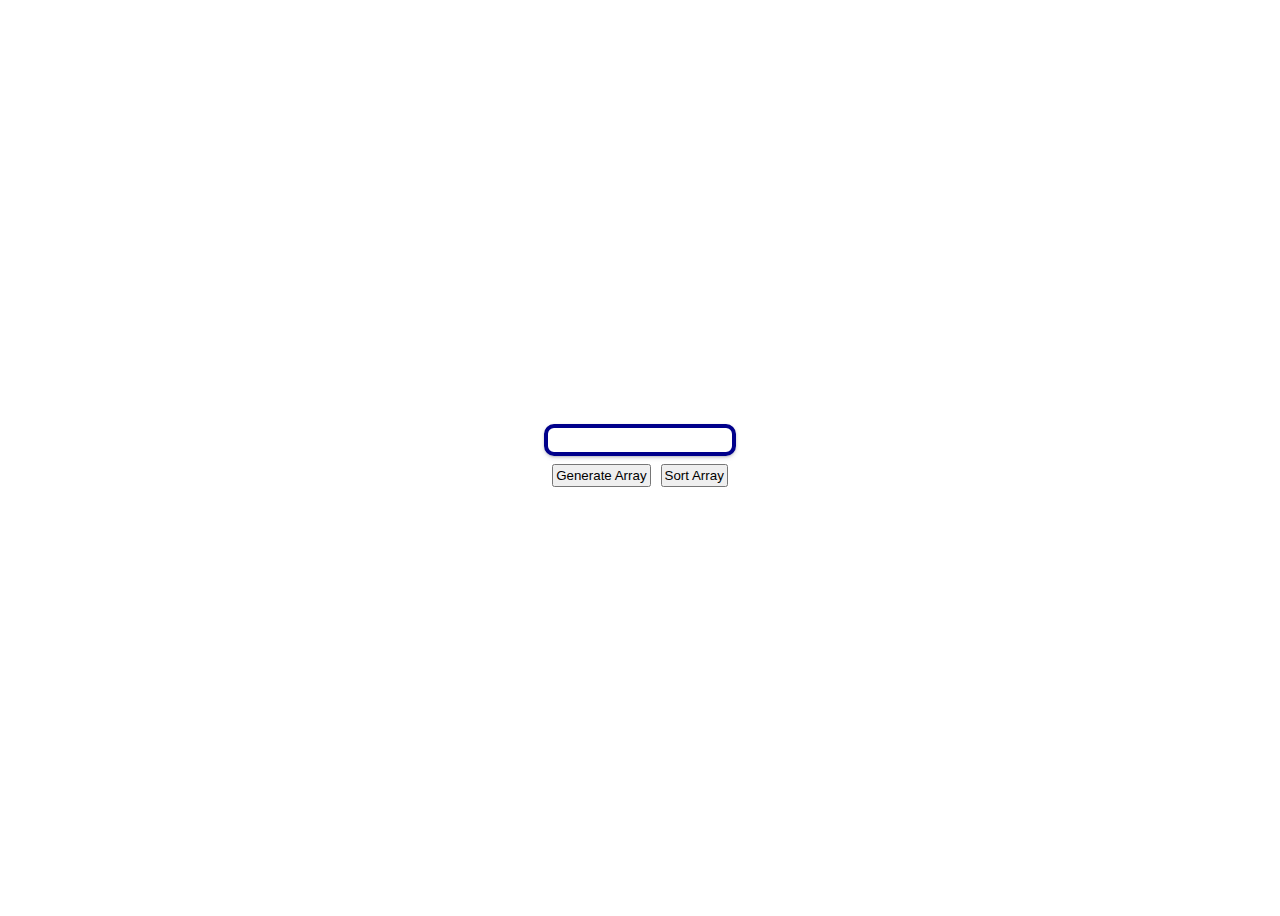
<file: JavaScript/Bubble Sort Visualizer/index.html>
<!DOCTYPE html>
<html lang="en">

<head>
    <meta charset="UTF-8">
    <meta name="viewport" content="width=device-width, initial-scale=1.0">
    <meta http-equiv="X-UA-Compatible" content="ie=edge">
    <title>Sorting Visualizer</title>
    <link rel="stylesheet" href="styles.css">
</head>

<body>
    <main>
        <div id="array-container">
            <div id="starting-array"></div>
        </div>
        <div id="btn-container">
            <button id="generate-btn" type="button">Generate Array</button>
            <button id="sort-btn" type="button">Sort Array</button>
        </div>
    </main>
    <script src="script.js"></script>
</body>

</html>
</file>
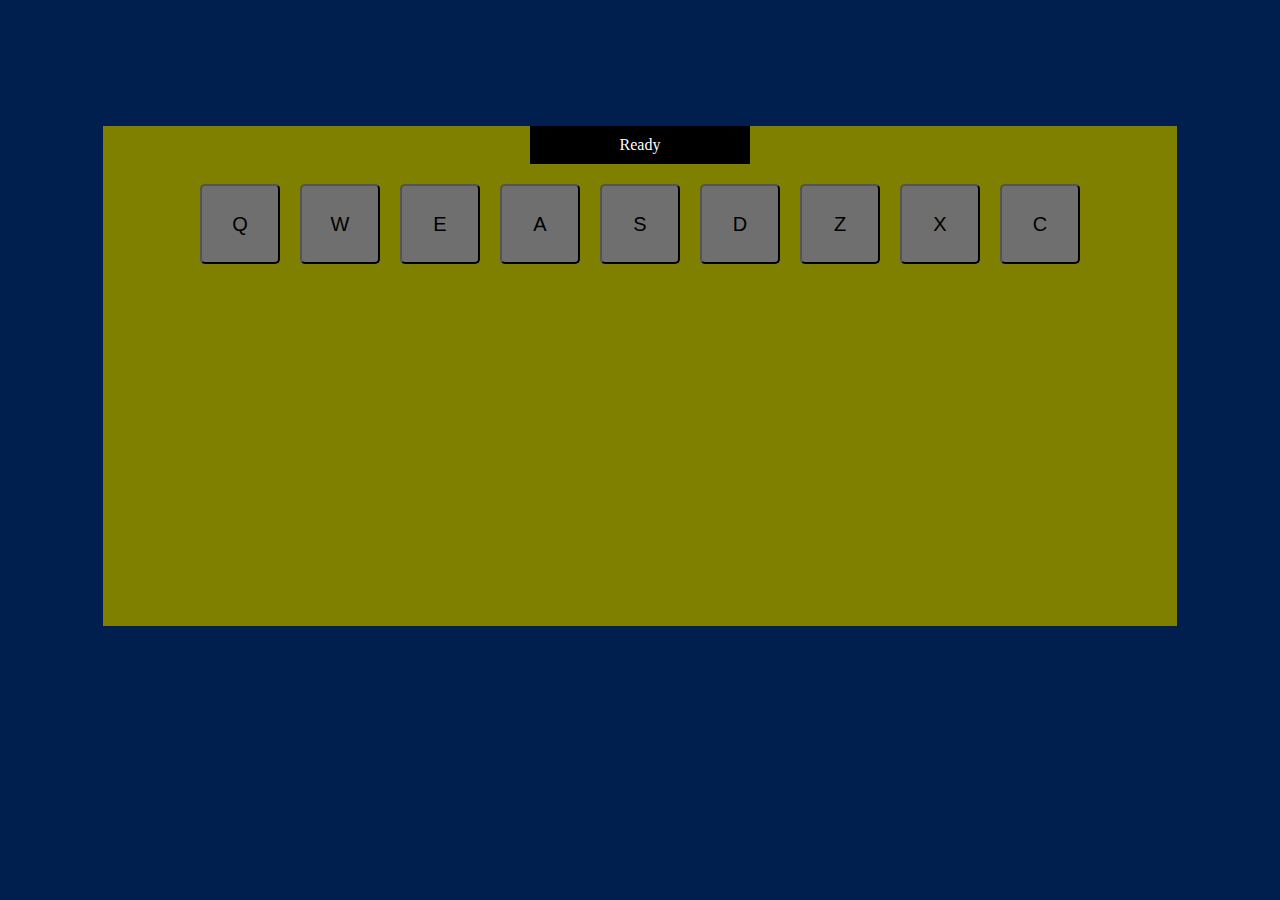
<file: JavaScript/Drum Set/index.html>
<!doctype html>
<html lang="en">
<head>
  <meta charset="utf-8" />
  <title>Drum Machine</title>
  <link rel="stylesheet" href="styles.css">
</head>
<body>
  <div id="drum-machine">
    <p id="display">Ready</p>

    <div id="pad-bank">
      <button class="drum-pad" id="Heater-1">
        Q
        <audio class="clip" id="Q" src="https://cdn.freecodecamp.org/curriculum/drum/Heater-1.mp3"></audio>
      </button>

      <button class="drum-pad" id="Heater-2">
        W
        <audio class="clip" id="W" src="https://cdn.freecodecamp.org/curriculum/drum/Heater-2.mp3"></audio>
      </button>

      <button class="drum-pad" id="Heater-3">
        E
        <audio class="clip" id="E" src="https://cdn.freecodecamp.org/curriculum/drum/Heater-3.mp3"></audio>
      </button>

      <button class="drum-pad" id="Heater-4">
        A
        <audio class="clip" id="A" src="https://cdn.freecodecamp.org/curriculum/drum/Heater-4_1.mp3"></audio>
      </button>

      <button class="drum-pad" id="Clap">
        S
        <audio class="clip" id="S" src="https://cdn.freecodecamp.org/curriculum/drum/Heater-6.mp3"></audio>
      </button>

      <button class="drum-pad" id="Open-HH">
        D
        <audio class="clip" id="D" src="https://cdn.freecodecamp.org/curriculum/drum/Dsc_Oh.mp3"></audio>
      </button>

      <button class="drum-pad" id="Kick-n-Hat">
        Z
        <audio class="clip" id="Z" src="https://cdn.freecodecamp.org/curriculum/drum/Kick_n_Hat.mp3"></audio>
      </button>

      <button class="drum-pad" id="Kick">
        X
        <audio class="clip" id="X" src="https://cdn.freecodecamp.org/curriculum/drum/RP4_KICK_1.mp3"></audio>
      </button>

      <button class="drum-pad" id="Closed-HH">
        C
        <audio class="clip" id="C" src="https://cdn.freecodecamp.org/curriculum/drum/Cev_H2.mp3"></audio>
      </button>
    </div>
  </div>

  <script src="script.js"></script>
</body>
</html>
</file>
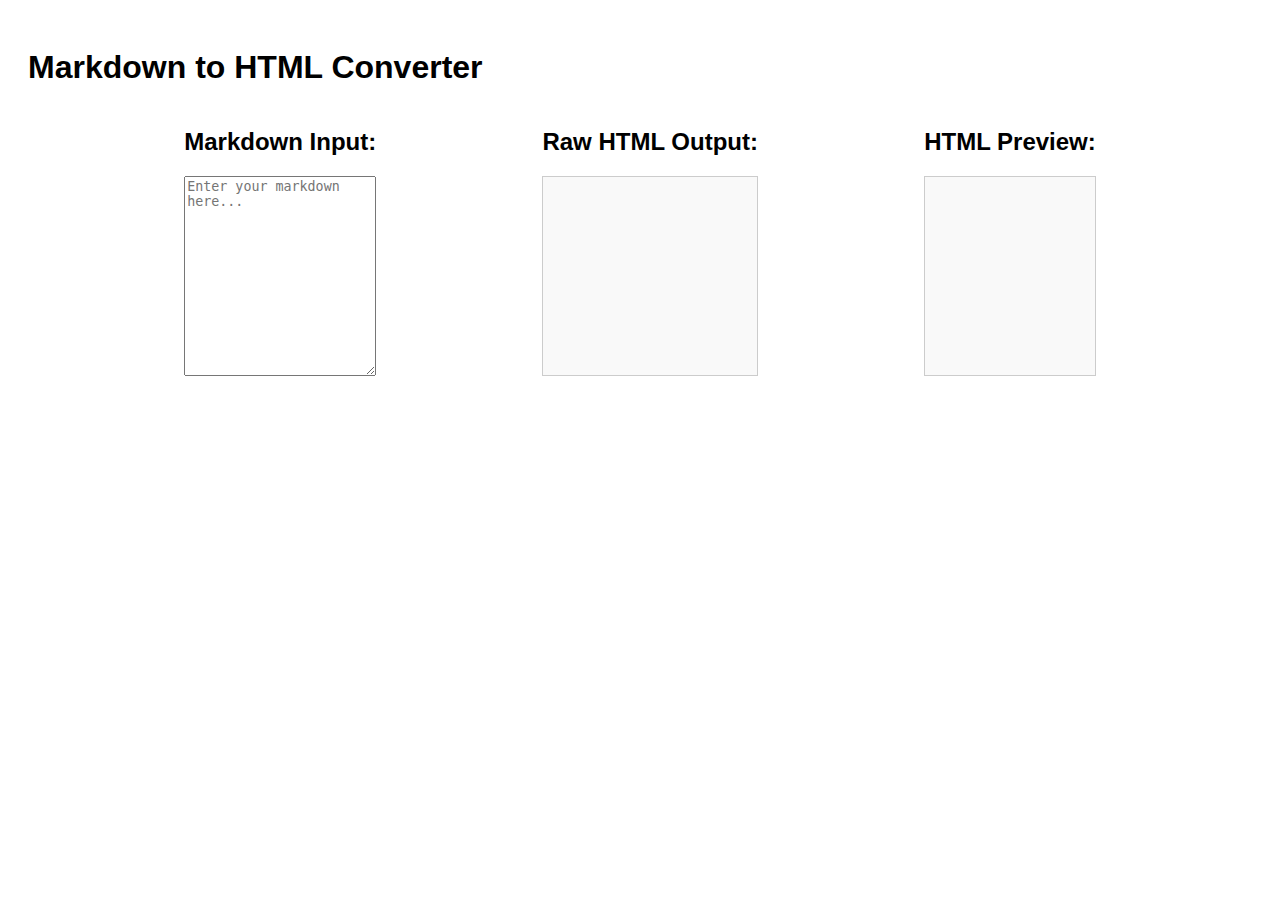
<file: JavaScript/Markdown to HTML Converter/index.html>
<!DOCTYPE html>
<html lang="en">

<head>
    <meta charset="UTF-8">
    <meta name="viewport" content="width=device-width, initial-scale=1.0">
    <title>Markdown to HTML Converter</title>
    <link rel="stylesheet" href="styles.css">
</head>

<body>
    <h1>Markdown to HTML Converter</h1>
    <div id="container">
        <div class="container">
            <h2>Markdown Input:</h2>
            <textarea id="markdown-input" placeholder="Enter your markdown here..."></textarea>
        </div>
        <div class="container">
            <h2>Raw HTML Output:</h2>
            <div id="html-output"></div>
        </div>
        <div class="container">
            <h2>HTML Preview:</h2>
            <div id="preview"></div>
        </div>
    </div>
    <script src="script.js"></script>
</body>

</html>
</file>
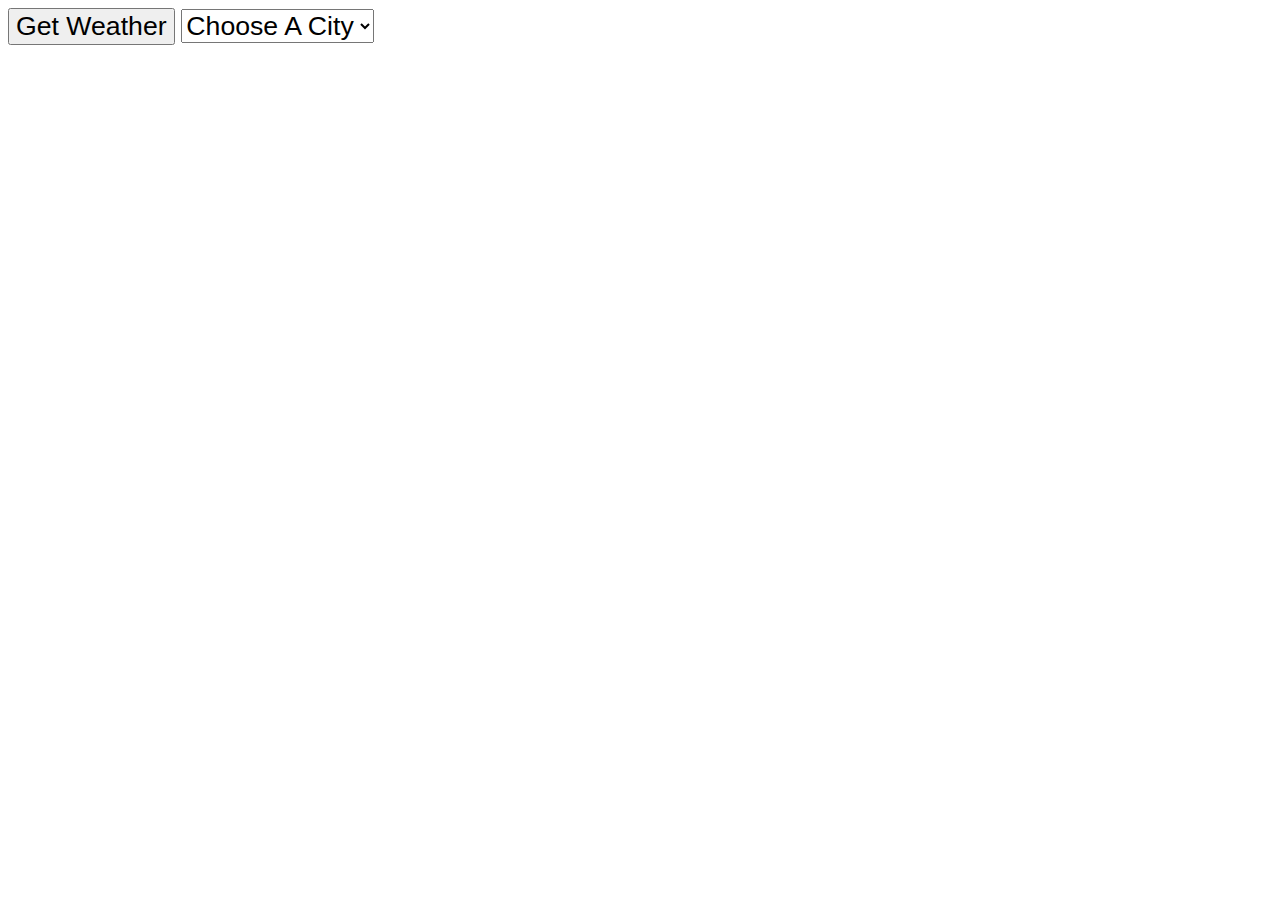
<file: JavaScript/Weather App/index.html>
<!doctype html>
<html lang="en">
  <head>
    <meta charset="utf-8" />
    <title>Weather App</title>
    <link rel="stylesheet" href="styles.css">
  </head>

  <body>
    <div id="input-container">
      <button id="get-weather-btn">
        Get Weather
      </button>
      <select id="location-selector">
        <option value="" selected>Choose A City</option>
        <option value="new york">New York</option>
        <option value="los angeles">Los Angeles</option>
        <option value="chicago">Chicago</option>
        <option value="paris">Paris</option>
        <option value="tokyo">Tokyo</option>
        <option value="london">London</option>
      </select>
    </div>
    <div id="weather-card">
      <img id="weather-icon">
      <div id="main-temperature">
      </div>
      <div id="feels-like">
      </div>
      <div id="humidity">
      </div>
      <div id="wind">
      </div>
      <div id="wind-gust">
      </div>
      <div id="weather-main">
      </div>
      <div id="location">
      </div>
    </div>
    <script src="script.js"></script>
  </body>
</html>
</file>
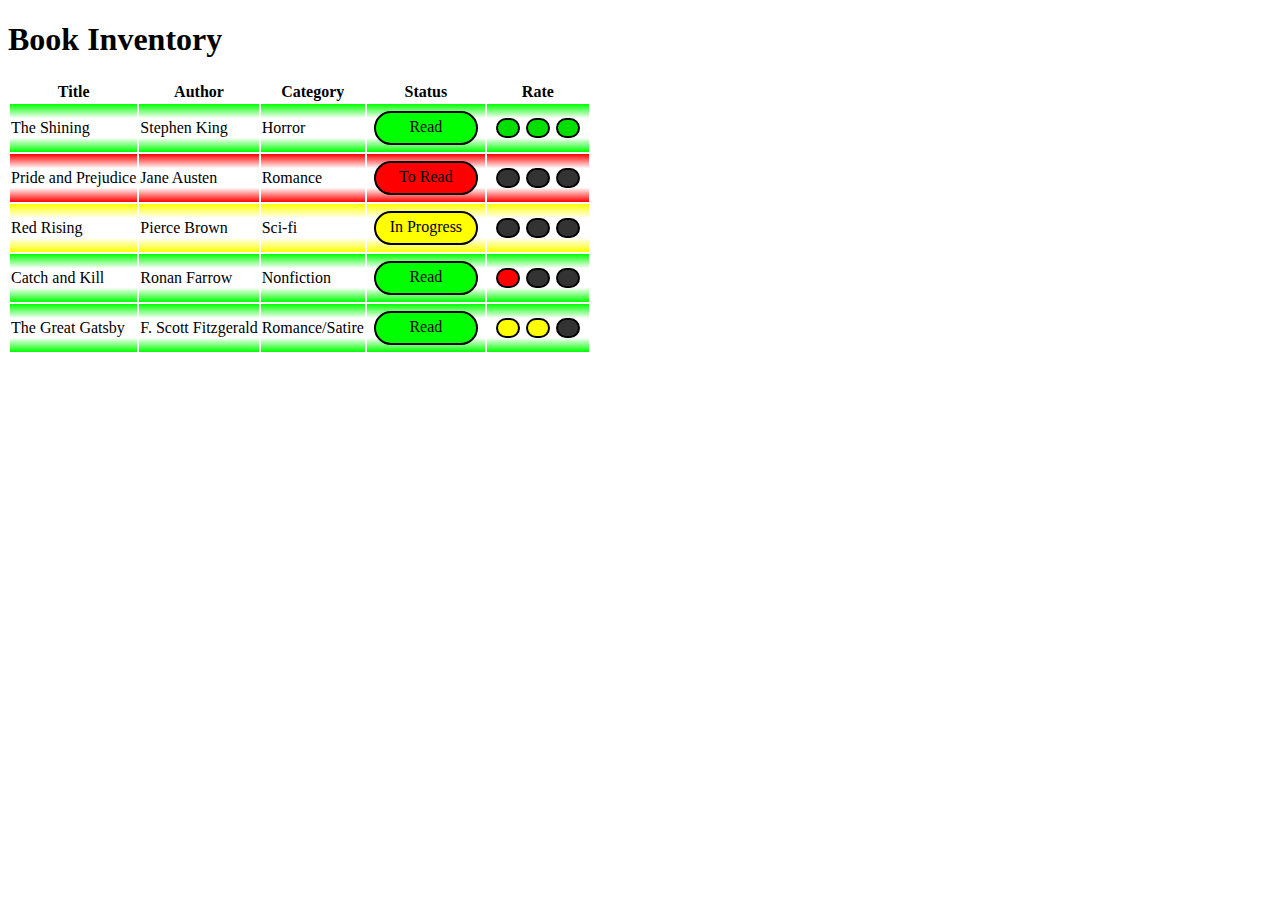
<file: Responsive Web Design/Book Inventory App/index.html>
<!DOCTYPE html>
<html lang="en">

<head>
  <meta charset="utf-8">
  <title>Book Inventory</title>
  <link rel="stylesheet" href="styles.css">
</head>

<body>
  <h1>Book Inventory</h1>
  <table>
    <thead>
      <tr>
        <th>Title</th>
        <th>Author</th>
      <th>Category</th>
        <th>Status</th>
        <th>Rate</th>
      </tr>
    </thead>
    <tbody>
      <tr class="read">
        <td>The Shining</td>
        <td>Stephen King</td>
        <td>Horror</td>
        <td><span class="status">Read</span></td>
        <td>
          <span class="rate three">
            <span></span>
            <span></span>
            <span></span>
          </span>
        </td>
      </tr>
      <tr class="to-read">
        <td>Pride and Prejudice</td>
        <td>Jane Austen</td>
        <td>Romance</td>
        <td><span class="status">To Read</span></td>
        <td>
          <span class="rate">
            <span></span>
            <span></span>
            <span></span>
          </span>
        </td>
      </tr>
      <tr class="in-progress">
        <td>Red Rising</td>
        <td>Pierce Brown</td>
        <td>Sci-fi</td>
        <td><span class="status">In Progress</span></td>
        <td>
          <span class="rate">
            <span></span>
            <span></span>
            <span></span>
          </span>
        </td>
      </tr>
      <tr class="read">
        <td>Catch and Kill</td>
        <td>Ronan Farrow</td>
        <td>Nonfiction</td>
        <td><span class="status">Read</span></td>
        <td>
          <span class="rate one">
            <span></span>
            <span></span>
            <span></span>
          </span>
        </td>
      </tr>
      <tr class="read">
        <td>The Great Gatsby</td>
        <td>F. Scott Fitzgerald</td>
        <td>Romance/Satire</td>
        <td><span class="status">Read</span></td>
        <td>
          <span class="rate two">
            <span></span>
            <span></span>
            <span></span>
          </span>
        </td>
      </tr>
    </tbody>
  </table>

</body>

</html>
</file>
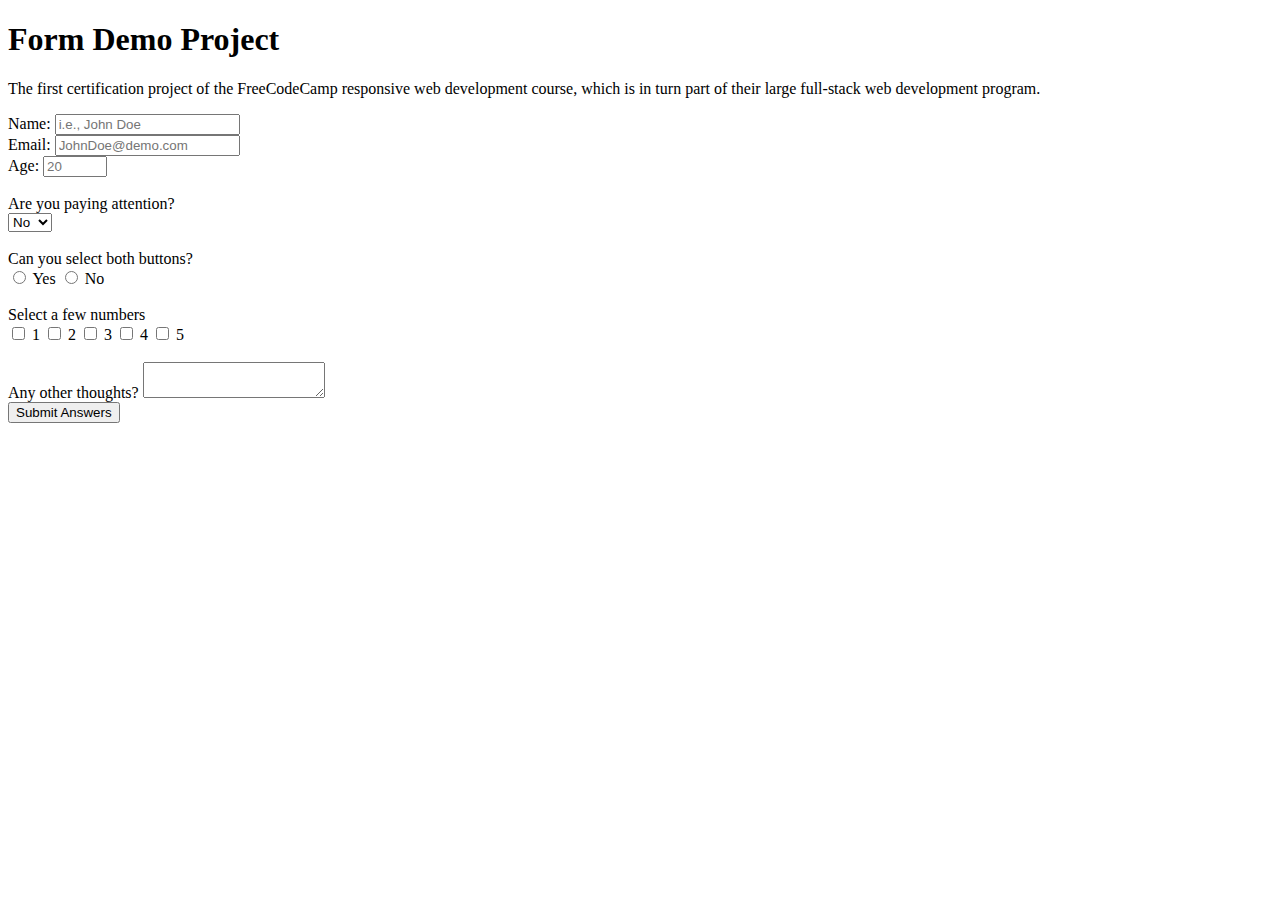
<file: Responsive Web Design/Build a Survey Form/Index.html>
<!DOCTYPE html>
<html lang="en">
  <head>
    <meta charset="UTF-8" />
    <title>Survey Form</title>
  </head>

  <body>
    <h1 id="title">Form Demo Project</h1>
    <p id="description">The first certification project of the FreeCodeCamp responsive web development course, which is in turn part of their large full-stack web development program.</p>
    <form id="survey-form">
      <label for="name" id="name-label">Name:</label>
      <input type="text" id="name" placeholder="i.e., John Doe" required />
      <br />
      <label for="email" id="email-label">Email:</label>
      <input type="email" id="email" placeholder="JohnDoe@demo.com" required />
      <br />
      <label for="number" id="number-label">Age:</label>
      <input type="number" id="number" min="3" max="100" placeholder="20" />
      <br />
      <br />
      <label for="dropdown">Are you paying attention?</label>
      <br />
      <select id="dropdown">
        <option>Yes</option>
        <option selected>No</option>
      </select>
      <br />
      <br />
      <label for="mcq">Can you select both buttons?</label>
      <br />
      <input type="radio" id="button-yes" name="mcq" value="yes" />
      <label for="button-yes">Yes</label>
      <input type="radio" id="button-no" name="mcq" value="no"/>
      <label for="button-no">No</label>
      <br />
      <br />
      <label for="boxes">Select a few numbers</label>
      <br />
      <input type="checkbox" id="1" name="boxes" value="1" />
      <label for="1">1</label>
      <input type="checkbox" id="2" name="boxes" value="2" />
      <label for="2">2</label>
      <input type="checkbox" id="3" name="boxes" value="3" />
      <label for="3">3</label>
      <input type="checkbox" id="4" name="boxes" value="4" />
      <label for="4">4</label>
      <input type="checkbox" id="5" name="boxes" value="5" />
      <label for="5">5</label>
      <br />
      <br />
      <label for="comments">Any other thoughts?</label>
      <textarea id="comments"></textarea>
      <br />
      <button id="submit">Submit Answers</button>
    </form>
  </body>
</html>
</file>
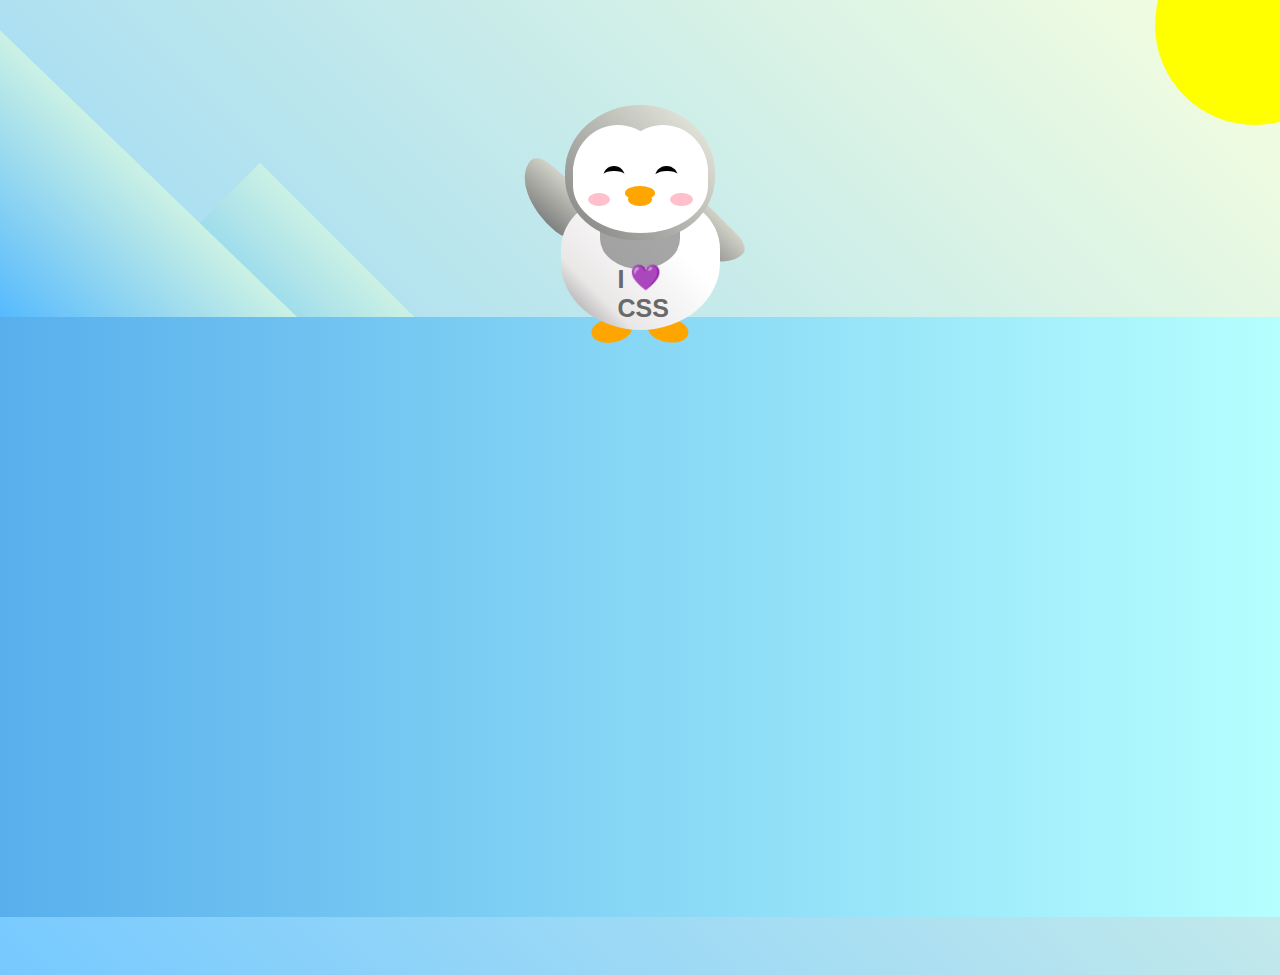
<file: Responsive Web Design/Flappy Penguin/index.html>
<!DOCTYPE html>
<html lang="en">
  <head>
    <meta charset="UTF-8" />
    <link rel="stylesheet" href="./styles.css" />
    <title>Penguin</title>
    <meta name="viewport" content="width=device-width, initial-scale=1.0" />
  </head>

  <body>
    <div class="left-mountain"></div>
    <div class="back-mountain"></div>
    <div class="sun"></div>
    <div class="penguin">
      <div class="penguin-head">
        <div class="face left"></div>
        <div class="face right"></div>
        <div class="chin"></div>
        <div class="eye left">
          <div class="eye-lid"></div>
        </div>
        <div class="eye right">
          <div class="eye-lid"></div>
        </div>
        <div class="blush left"></div>
        <div class="blush right"></div>
        <div class="beak top"></div>
        <div class="beak bottom"></div>
      </div>
      <div class="shirt">
        <div>💜</div>
        <p>I CSS</p>
      </div> 
      <div class="penguin-body">
        <div class="arm left"></div>
        <div class="arm right"></div>
        <div class="foot left"></div>
        <div class="foot right"></div>
      </div>
    </div>

    <div class="ground"></div>
  </body>
</html>
</file>
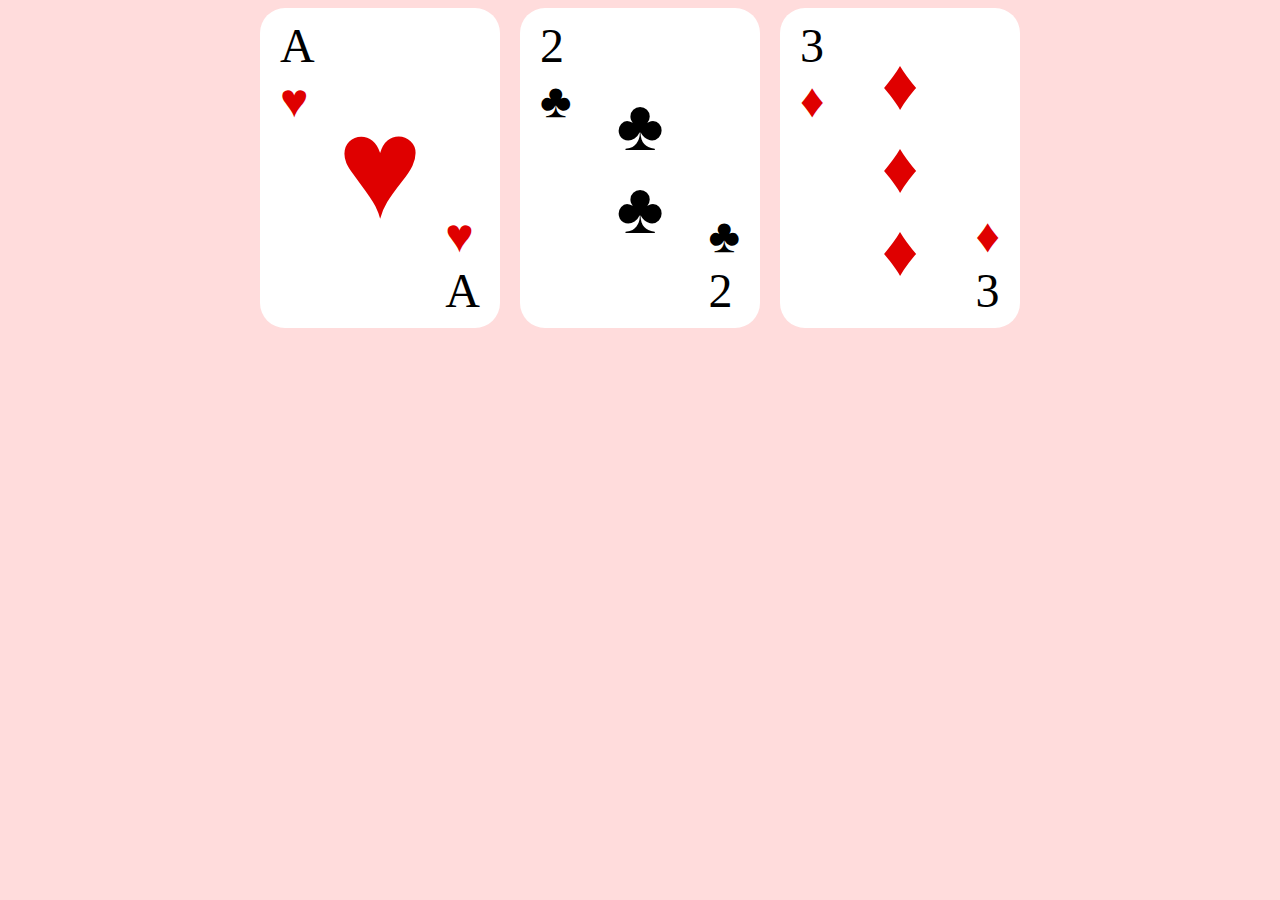
<file: Responsive Web Design/Page of Playing Cards/index.html>
<!DOCTYPE html>
<html lang="en">

<head>
  <meta charset="UTF-8">
  <meta name="viewport" content="width=device-width, initial-scale=1.0">
  <title>Playing Cards</title>
  <link rel="stylesheet" href="styles.css">
</head>

<body>
  <main id="playing-cards">
    <div class="card">
      <div class="left">A<div class="heart">♥</div></div>
      <div class="middle"><div class="heart big">♥</div></div>
      <div class="right"><div class="heart">♥</div>A</div>
    </div>
    <div class="card">
      <div class="left">2<div class="club">♣</div></div>
      <div class="middle"><div class="club med">♣</div> <div class="club med">♣</div></div>
      <div class="right"><div class="club">♣</div>2</div>
    </div>
    <div class="card">
      <div class="left">3<div class="diamond">♦</div></div>
      <div class="middle"><div class="diamond med">♦</div><div class="diamond med">♦</div><div class="diamond med">♦</div></div>
      <div class="right"><div class="diamond">♦</div>3</div>
    </div>
  </main>
</body>

</html>
</file>
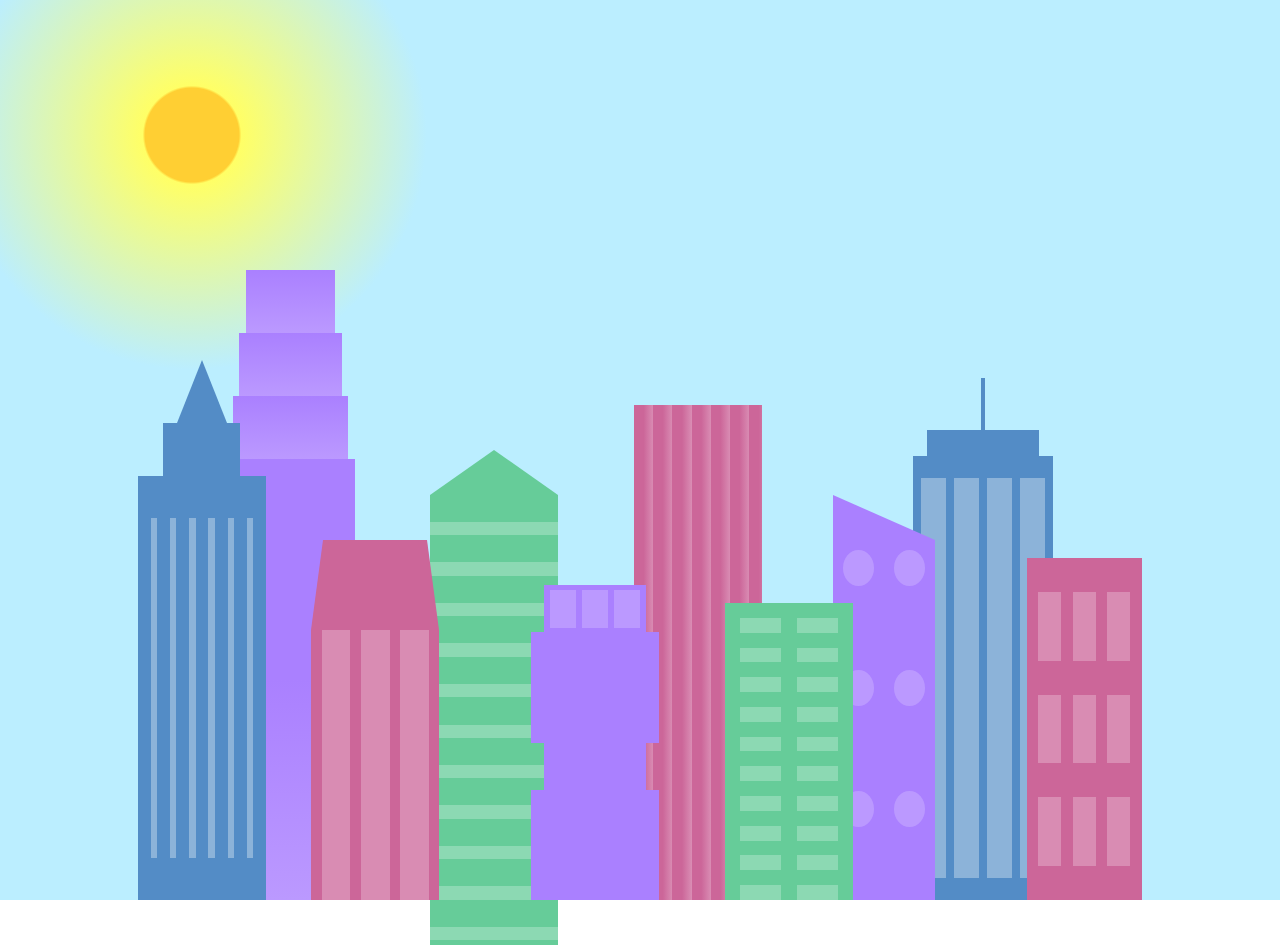
<file: Responsive Web Design/Skyline/index.html>
<!DOCTYPE html>
<html lang="en">    
  <head>
    <meta charset="UTF-8">
    <title>City Skyline</title>
    <link href="styles.css" rel="stylesheet" />   
  </head>

  <body>
    <div class="background-buildings sky">
      <div></div>
      <div></div>
      <div class="bb1 building-wrap">
        <div class="bb1a bb1-window"></div>
        <div class="bb1b bb1-window"></div>
        <div class="bb1c bb1-window"></div>
        <div class="bb1d"></div>
      </div>
      <div class="bb2">
        <div class="bb2a"></div>
        <div class="bb2b"></div>
      </div>
      <div class="bb3"></div>
      <div></div>
      <div class="bb4 building-wrap">
        <div class="bb4a"></div>
        <div class="bb4b"></div>
        <div class="bb4c window-wrap">
          <div class="bb4-window"></div>
          <div class="bb4-window"></div>
          <div class="bb4-window"></div>
          <div class="bb4-window"></div>
        </div>
      </div>
      <div></div>
      <div></div>
    </div>

    <div class="foreground-buildings">
      <div></div>
      <div></div>
      <div class="fb1 building-wrap">
        <div class="fb1a"></div>
        <div class="fb1b"></div>
        <div class="fb1c"></div>
      </div>
      <div class="fb2">
        <div class="fb2a"></div>
        <div class="fb2b window-wrap">
          <div class="fb2-window"></div>
          <div class="fb2-window"></div>
          <div class="fb2-window"></div>
        </div>
      </div>
      <div></div>
      <div class="fb3 building-wrap">
        <div class="fb3a window-wrap">
          <div class="fb3-window"></div>
          <div class="fb3-window"></div>
          <div class="fb3-window"></div>
        </div>
        <div class="fb3b"></div>
        <div class="fb3a"></div>
        <div class="fb3b"></div>
      </div>
      <div class="fb4">
        <div class="fb4a"></div>
        <div class="fb4b">
          <div class="fb4-window"></div>
          <div class="fb4-window"></div>
          <div class="fb4-window"></div>
          <div class="fb4-window"></div>
          <div class="fb4-window"></div>
          <div class="fb4-window"></div>
        </div>
      </div>
      <div class="fb5"></div>
      <div class="fb6"></div>
      <div></div>
      <div></div>
    </div>
  </body>
</html>
</file>
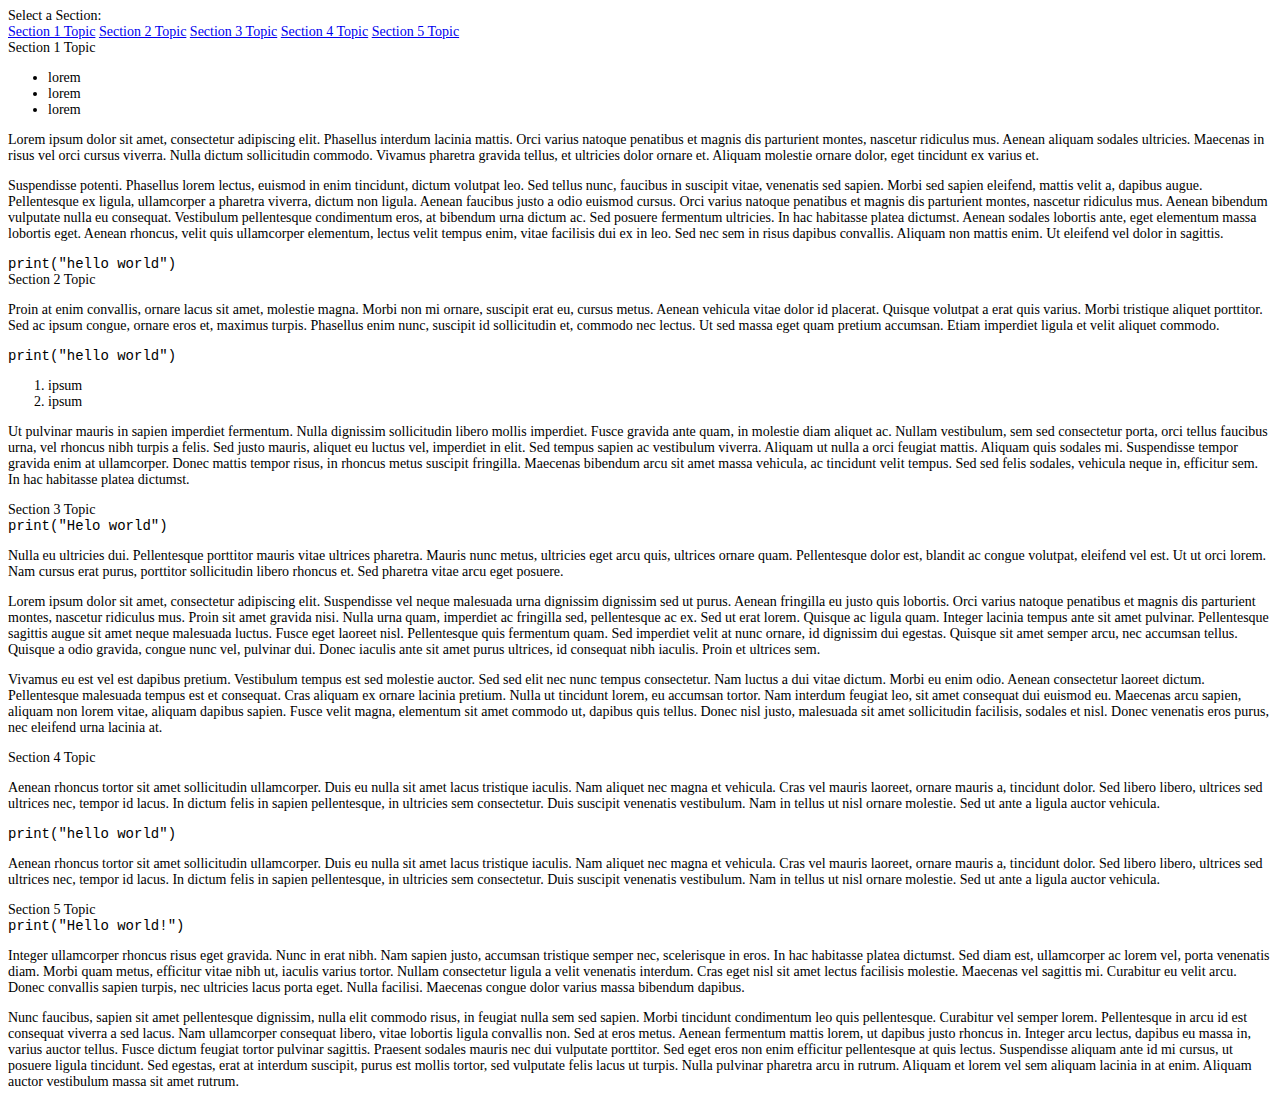
<file: Responsive Web Design/Technical Documentation Page/index.html>
<!DOCTYPE html>
<html lang="en">
  <head>
    <meta charset="UTF-8" />
    <title>Technical Documentation Page</title>
    <link rel="stylesheet" href="styles.css">
  </head>

  <body>
    <nav id="navbar">
      <header>Select a Section:</header>
      <a class="nav-link" href="#Section_1_Topic">Section 1 Topic</a>
      <a class="nav-link" href="#Section_2_Topic">Section 2 Topic</a>
      <a class="nav-link" href="#Section_3_Topic">Section 3 Topic</a>
      <a class="nav-link" href="#Section_4_Topic">Section 4 Topic</a>
      <a class="nav-link" href="#Section_5_Topic">Section 5 Topic</a>
    </nav>
    <main id="main-doc">
      <section class="main-section" id="Section_1_Topic">
        <header>Section 1 Topic</header>
        <ul>
          <li>lorem</li>
          <li>lorem</li>
          <li>lorem</li>
        </ul>
        <p>Lorem ipsum dolor sit amet, consectetur adipiscing elit. Phasellus interdum lacinia mattis. Orci varius natoque penatibus et magnis dis parturient montes, nascetur ridiculus mus. Aenean aliquam sodales ultricies. Maecenas in risus vel orci cursus viverra. Nulla dictum sollicitudin commodo. Vivamus pharetra gravida tellus, et ultricies dolor ornare et. Aliquam molestie ornare dolor, eget tincidunt ex varius et.</p>
        <p>Suspendisse potenti. Phasellus lorem lectus, euismod in enim tincidunt, dictum volutpat leo. Sed tellus nunc, faucibus in suscipit vitae, venenatis sed sapien. Morbi sed sapien eleifend, mattis velit a, dapibus augue. Pellentesque ex ligula, ullamcorper a pharetra viverra, dictum non ligula. Aenean faucibus justo a odio euismod cursus. Orci varius natoque penatibus et magnis dis parturient montes, nascetur ridiculus mus. Aenean bibendum vulputate nulla eu consequat. Vestibulum pellentesque condimentum eros, at bibendum urna dictum ac. Sed posuere fermentum ultricies. In hac habitasse platea dictumst. Aenean sodales lobortis ante, eget elementum massa lobortis eget. Aenean rhoncus, velit quis ullamcorper elementum, lectus velit tempus enim, vitae facilisis dui ex in leo. Sed nec sem in risus dapibus convallis. Aliquam non mattis enim. Ut eleifend vel dolor in sagittis.</p>
        <code>print("hello world")</code>
      </section>
      <section class="main-section" id="Section_2_Topic">
        <header>Section 2 Topic</header>
        <p>Proin at enim convallis, ornare lacus sit amet, molestie magna. Morbi non mi ornare, suscipit erat eu, cursus metus. Aenean vehicula vitae dolor id placerat. Quisque volutpat a erat quis varius. Morbi tristique aliquet porttitor. Sed ac ipsum congue, ornare eros et, maximus turpis. Phasellus enim nunc, suscipit id sollicitudin et, commodo nec lectus. Ut sed massa eget quam pretium accumsan. Etiam imperdiet ligula et velit aliquet commodo.</p>
        <code>print("hello world")</code>
        <ol>
          <li>ipsum</li>
          <li>ipsum</li>
        </ol>
        <p>Ut pulvinar mauris in sapien imperdiet fermentum. Nulla dignissim sollicitudin libero mollis imperdiet. Fusce gravida ante quam, in molestie diam aliquet ac. Nullam vestibulum, sem sed consectetur porta, orci tellus faucibus urna, vel rhoncus nibh turpis a felis. Sed justo mauris, aliquet eu luctus vel, imperdiet in elit. Sed tempus sapien ac vestibulum viverra. Aliquam ut nulla a orci feugiat mattis. Aliquam quis sodales mi. Suspendisse tempor gravida enim at ullamcorper. Donec mattis tempor risus, in rhoncus metus suscipit fringilla. Maecenas bibendum arcu sit amet massa vehicula, ac tincidunt velit tempus. Sed sed felis sodales, vehicula neque in, efficitur sem. In hac habitasse platea dictumst.</p>
      </section>
      <section class="main-section" id="Section_3_Topic">
        <header>Section 3 Topic</header>
        <code>print("Helo world")</code>
        <p>Nulla eu ultricies dui. Pellentesque porttitor mauris vitae ultrices pharetra. Mauris nunc metus, ultricies eget arcu quis, ultrices ornare quam. Pellentesque dolor est, blandit ac congue volutpat, eleifend vel est. Ut ut orci lorem. Nam cursus erat purus, porttitor sollicitudin libero rhoncus et. Sed pharetra vitae arcu eget posuere.</p>
        <p>Lorem ipsum dolor sit amet, consectetur adipiscing elit. Suspendisse vel neque malesuada urna dignissim dignissim sed ut purus. Aenean fringilla eu justo quis lobortis. Orci varius natoque penatibus et magnis dis parturient montes, nascetur ridiculus mus. Proin sit amet gravida nisi. Nulla urna quam, imperdiet ac fringilla sed, pellentesque ac ex. Sed ut erat lorem. Quisque ac ligula quam. Integer lacinia tempus ante sit amet pulvinar. Pellentesque sagittis augue sit amet neque malesuada luctus. Fusce eget laoreet nisl. Pellentesque quis fermentum quam. Sed imperdiet velit at nunc ornare, id dignissim dui egestas. Quisque sit amet semper arcu, nec accumsan tellus. Quisque a odio gravida, congue nunc vel, pulvinar dui. Donec iaculis ante sit amet purus ultrices, id consequat nibh iaculis. Proin et ultrices sem.</p>
        <p>Vivamus eu est vel est dapibus pretium. Vestibulum tempus est sed molestie auctor. Sed sed elit nec nunc tempus consectetur. Nam luctus a dui vitae dictum. Morbi eu enim odio. Aenean consectetur laoreet dictum. Pellentesque malesuada tempus est et consequat. Cras aliquam ex ornare lacinia pretium. Nulla ut tincidunt lorem, eu accumsan tortor. Nam interdum feugiat leo, sit amet consequat dui euismod eu. Maecenas arcu sapien, aliquam non lorem vitae, aliquam dapibus sapien. Fusce velit magna, elementum sit amet commodo ut, dapibus quis tellus. Donec nisl justo, malesuada sit amet sollicitudin facilisis, sodales et nisl. Donec venenatis eros purus, nec eleifend urna lacinia at.</p>
      </section>
      <section class="main-section" id="Section_4_Topic">
        <header>Section 4 Topic</header>
        <p>Aenean rhoncus tortor sit amet sollicitudin ullamcorper. Duis eu nulla sit amet lacus tristique iaculis. Nam aliquet nec magna et vehicula. Cras vel mauris laoreet, ornare mauris a, tincidunt dolor. Sed libero libero, ultrices sed ultrices nec, tempor id lacus. In dictum felis in sapien pellentesque, in ultricies sem consectetur. Duis suscipit venenatis vestibulum. Nam in tellus ut nisl ornare molestie. Sed ut ante a ligula auctor vehicula.</p>
        <code>print("hello world")</code>
        <p>Aenean rhoncus tortor sit amet sollicitudin ullamcorper. Duis eu nulla sit amet lacus tristique iaculis. Nam aliquet nec magna et vehicula. Cras vel mauris laoreet, ornare mauris a, tincidunt dolor. Sed libero libero, ultrices sed ultrices nec, tempor id lacus. In dictum felis in sapien pellentesque, in ultricies sem consectetur. Duis suscipit venenatis vestibulum. Nam in tellus ut nisl ornare molestie. Sed ut ante a ligula auctor vehicula.</p>
      </section>
      <section class="main-section" id="Section_5_Topic">
        <header>Section 5 Topic</header>
        <code>print("Hello world!")</code>
        <p>Integer ullamcorper rhoncus risus eget gravida. Nunc in erat nibh. Nam sapien justo, accumsan tristique semper nec, scelerisque in eros. In hac habitasse platea dictumst. Sed diam est, ullamcorper ac lorem vel, porta venenatis diam. Morbi quam metus, efficitur vitae nibh ut, iaculis varius tortor. Nullam consectetur ligula a velit venenatis interdum. Cras eget nisl sit amet lectus facilisis molestie. Maecenas vel sagittis mi. Curabitur eu velit arcu. Donec convallis sapien turpis, nec ultricies lacus porta eget. Nulla facilisi. Maecenas congue dolor varius massa bibendum dapibus.</p>
        <p>Nunc faucibus, sapien sit amet pellentesque dignissim, nulla elit commodo risus, in feugiat nulla sem sed sapien. Morbi tincidunt condimentum leo quis pellentesque. Curabitur vel semper lorem. Pellentesque in arcu id est consequat viverra a sed lacus. Nam ullamcorper consequat libero, vitae lobortis ligula convallis non. Sed at eros metus. Aenean fermentum mattis lorem, ut dapibus justo rhoncus in. Integer arcu lectus, dapibus eu massa in, varius auctor tellus. Fusce dictum feugiat tortor pulvinar sagittis. Praesent sodales mauris nec dui vulputate porttitor. Sed eget eros non enim efficitur pellentesque at quis lectus. Suspendisse aliquam ante id mi cursus, ut posuere ligula tincidunt. Sed egestas, erat at interdum suscipit, purus est mollis tortor, sed vulputate felis lacus ut turpis. Nulla pulvinar pharetra arcu in rutrum. Aliquam et lorem vel sem aliquam lacinia in at enim. Aliquam auctor vestibulum massa sit amet rutrum.</p>
      </section>
    </main>
  </body>
</html>
</file>
<file: JavaScript/Bubble Sort Visualizer/styles.css>
* {
    box-sizing: border-box;
}

main {
    height: 100vh;
    display: flex;
    justify-content: center;
    flex-direction: column;
    align-items: center;
}

#array-container {
    max-height: 95vh;
    display: flex;
    flex-direction: column;
    flex-wrap: wrap;
    gap: 2px;

}

#array-container>div {
    min-width: 8rem;
    height: 2rem;
    box-shadow: rgba(50, 50, 93, 0.25) 0px 2px 5px -1px, rgba(0, 0, 0, 0.3) 0px 1px 3px -1px;
    border-radius: 10px;
    margin-bottom: 0.2rem;
    border: 2px solid darkgray;
    display: flex;
    justify-content: space-evenly;
    align-items: center;
}

#starting-array {
    border: 4px solid darkblue !important;
}

#btn-container {
    display: flex;
    justify-content: space-around;
}

button {
    padding: 2px;
    margin: 5px;
}

span {
    border-radius: 2px;
    padding: 0.5px;
    margin: 0
}

@media (min-width: 430px) {
  #array-container>div {
    min-width: 12rem;    
  }
  span {
    padding: 1px;
    margin: 1px;
  }
}
</file>
<file: JavaScript/Drum Set/styles.css>
body {
    background-color: #001F4F;
  }
  
  #drum-machine {
    background-color: #7F7F00;
    width: 85%;
    height: 500px;
    margin: 10% auto;
    text-align: center;
  }
  
  #display {
    background: black;
    color: white;
    padding: 10px;
    margin: 10px auto;
    width: 200px;
  }
  
  #pad-bank {
    display: flex;
    flex-wrap: wrap;
    justify-content: center;
  }
  
  .drum-pad {
    width: 80px;
    height: 80px;
    margin: 10px;
    font-size: 20px;
    cursor: pointer;
    border-radius: 5px;
    background-color: #6F6F6F;
    transition: all 0.15s ease;
  }
  
  .drum-pad:active {
    background-color: #AFAFAF;
    transition: all 0.15s ease;
  }
</file>
<file: JavaScript/Markdown to HTML Converter/styles.css>
* {
    box-sizing: border-box;
}
body {
    font-family: Arial, sans-serif;
    padding: 20px;
}
#markdown-input {
    width: 100%;
    height: 100px;
}
#html-output, #preview {
    height: 100px;
    display: inline-block;
    width: 100%;
    border: 1px solid #ccc;
    padding: 10px;
    margin: auto;
    white-space: pre-wrap;
    background-color: #f9f9f9;
}
@media (min-width: 600px) {
    #markdown-input, #html-output, #preview {
        height: 200px;
        margin: 0;
   }
    #container {
        display: flex;
        justify-content: space-evenly;
        gap: 10px;
   }
}
</file>
<file: JavaScript/Weather App/styles.css>
* {
    font-size: 20pt;
}
</file>
<file: Responsive Web Design/Book Inventory App/styles.css>
tr[class="read"] {
    background: linear-gradient(#00FF00, #FFF 30%, #FFF 70%, #00FF00);
  }
  
  tr[class="in-progress"] {
    background: linear-gradient(#FFFF00, #FFF 30%, #FFF 70%, #FFFF00);
  }
  
  tr[class="to-read"] {
    background: linear-gradient(#FF0000, #FFF 30%, #FFF 70%, #FF0000);
  }
  
  span {
    display: inline-block;
  }
  
  tr[class="to-read"] span[class="status"] {
      border: 2px solid black;
    background: linear-gradient(red);
  }
  
  tr[class="in-progress"] span[class="status"] {
      border: 2px solid black;
    background: linear-gradient(yellow);
  }
  
  tr[class="read"] span[class="status"] {
      border: 2px solid black;
    background: linear-gradient(#00FF00);
  }
  
  span[class="status"] {
    border: 2px solid black;
    border-radius: 30px;
    padding: 5px;
    margin: 6px;
  }
  
  span[class~="one"] > :first-child {
    background: linear-gradient(red);
  }
  
  span[class~="two"] > :first-child,  span[class~="two"] > :nth-child(2) {
    background: linear-gradient(yellow);
  }
  
  span[class~="three"] > span {
    background: linear-gradient(#00DF00);
  }
  
  span[class="status"], span[class^="rate"] {
    height: 20px;
    width: 90px;
    text-align: center;
    padding: 5px;
  }
  
  span[class^="rate"] > span {
    border: 2px solid black;
    width: 20px;
    height: 16px;
    border-radius: 15px;
    background-color: #333;
    margin: 1px;
  }
</file>
<file: Responsive Web Design/Flappy Penguin/styles.css>
:root {
    --penguin-face: white;
    --penguin-picorna: orange;
    --penguin-skin: gray;
  }
  
  body {
    background: linear-gradient(45deg, rgb(118, 201, 255), rgb(247, 255, 222));
    margin: 0;
    padding: 0;
    width: 100%;
    height: 100vh;
    overflow: hidden;
  }
  
  .left-mountain {
    width: 300px;
    height: 300px;
    background: linear-gradient(rgb(203, 241, 228), rgb(80, 183, 255));
    position: absolute;
    transform: skew(0deg, 44deg);
    z-index: 2;
    margin-top: 100px;
  }
  
  .back-mountain {
    width: 300px;
    height: 300px;
    background: linear-gradient(rgb(203, 241, 228), rgb(47, 170, 255));
    position: absolute;
    z-index: 1;
    transform: rotate(45deg);
    left: 110px;
    top: 225px;
  }
  
  .sun {
    width: 200px;
    height: 200px;
    background-color: yellow;
    position: absolute;
    border-radius: 50%;
    top: -75px;
    right: -75px;
  }
  
  .penguin {
    width: 300px;
    height: 300px;
    margin: auto;
    margin-top: 75px;
    z-index: 4;
    position: relative;
    transition: transform 1s ease-in-out 0ms;
  }
  
  .penguin * {
    position: absolute;
  }
  
  .penguin:active {
    transform: scale(1.5);
    cursor: not-allowed;
  }
  
  .penguin-head {
    width: 50%;
    height: 45%;
    background: linear-gradient(
      45deg,
      var(--penguin-skin),
      rgb(239, 240, 228)
    );
    border-radius: 70% 70% 65% 65%;
    top: 10%;
    left: 25%;
    z-index: 1;
  }
  
  .face {
    width: 60%;
    height: 70%;
    background-color: var(--penguin-face);
    border-radius: 70% 70% 60% 60%;
    top: 15%;
  }
  
  .face.left {
    left: 5%;
  }
  
  .face.right {
    right: 5%;
  }
  
  .chin {
    width: 90%;
    height: 70%;
    background-color: var(--penguin-face);
    top: 25%;
    left: 5%;
    border-radius: 70% 70% 100% 100%;
  }
  
  .eye {
    width: 15%;
    height: 17%;
    background-color: black;
    top: 45%;
    border-radius: 50%;
  }
  
  .eye.left {
    left: 25%;
  }
  
  .eye.right {
    right: 25%;
  }
  
  .eye-lid {
    width: 150%;
    height: 100%;
    background-color: var(--penguin-face);
    top: 25%;
    left: -23%;
    border-radius: 50%;
  }
  
  .blush {
    width: 15%;
    height: 10%;
    background-color: pink;
    top: 65%;
    border-radius: 50%;
  }
  
  .blush.left {
    left: 15%;
  }
  
  .blush.right {
    right: 15%;
  }
  
  .beak {
    height: 10%;
    background-color: var(--penguin-picorna);
    border-radius: 50%;
  }
  
  .beak.top {
    width: 20%;
    top: 60%;
    left: 40%;
  }
  
  .beak.bottom {
    width: 16%;
    top: 65%;
    left: 42%;
  }
  
  .shirt {
    font: bold 25px Helvetica, sans-serif;
    top: 165px;
    left: 127.5px;
    z-index: 1;
    color: #6a6969;
  }
  
  .shirt div {
    font-weight:  initial;
    top: 22.5px;
    left: 12px;
  }
  
  .penguin-body {
    width: 53%;
    height: 45%;
    background: linear-gradient(
      45deg,
      rgb(134, 133, 133) 0%,
      rgb(234, 231, 231) 25%,
      white 67%
    );
    border-radius: 80% 80% 100% 100%;
    top: 40%;
    left: 23.5%;
  }
  
  .penguin-body::before {
    content: "";
    position: absolute;
    width: 50%;
    height: 45%;
    background-color: var(--penguin-skin);
    top: 10%;
    left: 25%;
    border-radius: 0% 0% 100% 100%;
    opacity: 70%;
  }
  
  .arm {
    width: 30%;
    height: 60%;
    background: linear-gradient(
      90deg,
      var(--penguin-skin),
      rgb(209, 210, 199)
    );
    border-radius: 30% 30% 30% 120%;
    z-index: -1;
  }
  
  .arm.left {
    top: 35%;
    left: 5%;
    transform-origin: top left; 
    transform: rotate(130deg) scaleX(-1);
    animation: 3s linear infinite wave;
  }
  
  .arm.right {
    top: 0%;
    right: -5%;
    transform: rotate(-45deg);
  }
  
  @keyframes wave {
    10% {
      transform: rotate(110deg) scaleX(-1);
    }
    20% {
      transform: rotate(130deg) scaleX(-1);
    }
    30% {
      transform: rotate(110deg) scaleX(-1);
    }
    40% {
      transform: rotate(130deg) scaleX(-1);
    }
  }
  
  .foot {
    width:  15%;
    height: 30%;
    background-color: var(--penguin-picorna);
    top: 85%;
    border-radius: 50%;
    z-index: -1;
  }
  
  .foot.left {
    left: 25%;
    transform: rotate(80deg);
  }
  
  .foot.right {
    right: 25%;
    transform: rotate(-80deg);
  }
  
  .ground {
    width: 100vw;
    height: calc(100vh - 300px);
    background: linear-gradient(90deg, rgb(88, 175, 236), rgb(182, 255, 255));
    z-index: 3;
    position: absolute;
    margin-top: -58px;
  }
</file>
<file: Responsive Web Design/Page of Playing Cards/styles.css>
body {
    background-color: rgb(255,220,220);
  }
  
  #playing-cards {
    display: flex;
    flex-wrap: wrap;
    gap: 20px;
    justify-content: center;
  }
  
  .card {
    display: flex;
    flex-direction: row;
    justify-content: space-between;
    height: 300px;
    width: 200px;
    background-color: #FFFFFF;
    border-radius: 25px;
    padding: 10px 20px;
  }
  
  .left {
    align-self: flex-start;
  }
  
  .right {
    align-self: flex-end;
  }
  
  .middle {
    align-self: center;
    display: flex;
    flex-direction: column;
  }
  
  .card div {
    font-size: 3rem;
  }
  
  .diamond, .heart {
    color: #DF0000;
  }
  
  div.big {
    font-size: 9rem;
  }
  
  div.med {
    font-size: 4.5rem;
  }
</file>
<file: Responsive Web Design/Skyline/styles.css>
:root {
    --building-color1: #aa80ff;
    --building-color2: #66cc99;
    --building-color3: #cc6699;
    --building-color4: #538cc6;
    --window-color1: #bb99ff;
    --window-color2: #8cd9b3;
    --window-color3: #d98cb3;
    --window-color4: #8cb3d9;
  }
  
  * {
    box-sizing: border-box;
  }
  
  body {
    height: 100vh;
    margin: 0;
    overflow: hidden;
  }
  
  .background-buildings, .foreground-buildings {
    width: 100%;
    height: 100%;
    display: flex;
    align-items: flex-end;
    justify-content: space-evenly;
    position: absolute;
    top: 0;
  }
  
  .building-wrap {
    display: flex;
    flex-direction: column;
    align-items: center;
  }
  
  .window-wrap {
    display: flex;
    align-items: center;
    justify-content: space-evenly;
  }
  
  .sky {
    background: radial-gradient(
        closest-corner circle at 15% 15%,
        #ffcf33,
        #ffcf33 20%,
        #ffff66 21%,
        #bbeeff 100%
      );
  }
  
  /* BACKGROUND BUILDINGS - "bb" stands for "background building" */
  .bb1 {
    width: 10%;
    height: 70%;
  }
  
  .bb1a {
    width: 70%;
  }
    
  .bb1b {
    width: 80%;
  }
    
  .bb1c {
    width: 90%;
  }
  
  .bb1d {
    width: 100%;
    height: 70%;
    background: linear-gradient(
        var(--building-color1) 50%,
        var(--window-color1)
      );
  }
  
  .bb1-window {
    height: 10%;
    background: linear-gradient(
        var(--building-color1),
        var(--window-color1)
      );
  }
  
  .bb2 {
    width: 10%;
    height: 50%;
  }
  
  .bb2a {
    border-bottom: 5vh solid var(--building-color2);
    border-left: 5vw solid transparent;
    border-right: 5vw solid transparent;
  }
  
  .bb2b {
    width: 100%;
    height: 100%;
    background: repeating-linear-gradient(
        var(--building-color2),
        var(--building-color2) 6%,
        var(--window-color2) 6%,
        var(--window-color2) 9%
      );
  }
  
  .bb3 {
    width: 10%;
    height: 55%;
    background: repeating-linear-gradient(
        90deg,
        var(--building-color3),
        var(--building-color3),
        var(--window-color3) 15%
      );
  }
  
  .bb4 {
    width: 11%;
    height: 58%;
  }
  
  .bb4a {
    width: 3%;
    height: 10%;
    background-color: var(--building-color4);
  }
  
  .bb4b {
    width: 80%;
    height: 5%;
    background-color: var(--building-color4);
  }
    
  .bb4c {
    width: 100%;
    height: 85%;
    background-color: var(--building-color4);
  }
  
  .bb4-window {
    width: 18%;
    height: 90%;
    background-color: var(--window-color4);
  }
  
  /* FOREGROUND BUILDINGS - "fb" stands for "foreground building" */
  .fb1 {
    width: 10%;
    height: 60%;
  }
  
  .fb1a {
    border-bottom: 7vh solid var(--building-color4);
    border-left: 2vw solid transparent;
    border-right: 2vw solid transparent;
  }
  
  .fb1b {
    width: 60%;
    height: 10%;
    background-color: var(--building-color4);
  }
    
  .fb1c {
    width: 100%;
    height: 80%;
    background: repeating-linear-gradient(
        90deg,
        var(--building-color4),
        var(--building-color4) 10%,
        transparent 10%,
        transparent 15%
      ),
      repeating-linear-gradient(
        var(--building-color4),
        var(--building-color4) 10%,
        var(--window-color4) 10%,
        var(--window-color4) 90%
      );
  }
  
  .fb2 {
    width: 10%;
    height: 40%;
  }
  
  .fb2a {
    width: 100%;
    border-bottom: 10vh solid var(--building-color3);
    border-left: 1vw solid transparent;
    border-right: 1vw solid transparent;
  }
  
  .fb2b {
    width: 100%;
    height: 75%;
    background-color: var(--building-color3);
  }
  
  .fb2-window {
    width: 22%;
    height: 100%;
    background-color: var(--window-color3);
  }
  
  .fb3 {
    width: 10%;
    height: 35%;
  }
    
  .fb3a {
    width: 80%;
    height: 15%;
    background-color: var(--building-color1);
  }
    
  .fb3b {
    width: 100%;
    height: 35%;
    background-color: var(--building-color1);
  }
  
  .fb3-window {
    width: 25%;
    height: 80%;
    background-color: var(--window-color1);
  }
  
  .fb4 {
    width: 8%;
    height: 45%;
    position: relative;
    left: 10%;
  }
  
  .fb4a {
    border-top: 5vh solid transparent;
    border-left: 8vw solid var(--building-color1);
  }
  
  .fb4b {
    width: 100%;
    height: 89%;
    background-color: var(--building-color1);
    display: flex;
    flex-wrap: wrap;
  }
  
  .fb4-window {
    width: 30%;
    height: 10%;
    border-radius: 50%;
    background-color: var(--window-color1);
    margin: 10%;
  }
  
  .fb5 {
    width: 10%;
    height: 33%;
    position: relative;
    right: 10%;
    background: repeating-linear-gradient(
        var(--building-color2),
        var(--building-color2) 5%,
        transparent 5%,
        transparent 10%
      ),
      repeating-linear-gradient(
        90deg,
        var(--building-color2),
        var(--building-color2) 12%,
        var(--window-color2) 12%,
        var(--window-color2) 44%
      );
  }
  
  .fb6 {
    width: 9%;
    height: 38%;
    background: repeating-linear-gradient(
        90deg,
        var(--building-color3),
        var(--building-color3) 10%,
        transparent 10%,
        transparent 30%
      ),
      repeating-linear-gradient(
        var(--building-color3),
        var(--building-color3) 10%,
        var(--window-color3) 10%,
        var(--window-color3) 30%
      );
  }
  
  @media (max-width: 1000px) {
    :root {
      --building-color1: #000;
      --building-color2: #000;
      --building-color3: #000;
      --building-color4: #000;
      --window-color1: #777;
      --window-color2: #777;
      --window-color3: #777;
      --window-color4: #777;
    }
    .sky {
      background: radial-gradient(
          closest-corner circle at 15% 15%,
          #ccc,
          #ccc 20%,
          #445 21%,
          #223 100%
        );
    }
  }
</file>
<file: Responsive Web Design/Technical Documentation Page/styles.css>
@media screen and (min-width: 768px) {
    body {
      font-size: 14px;
    }
  }
</file>
